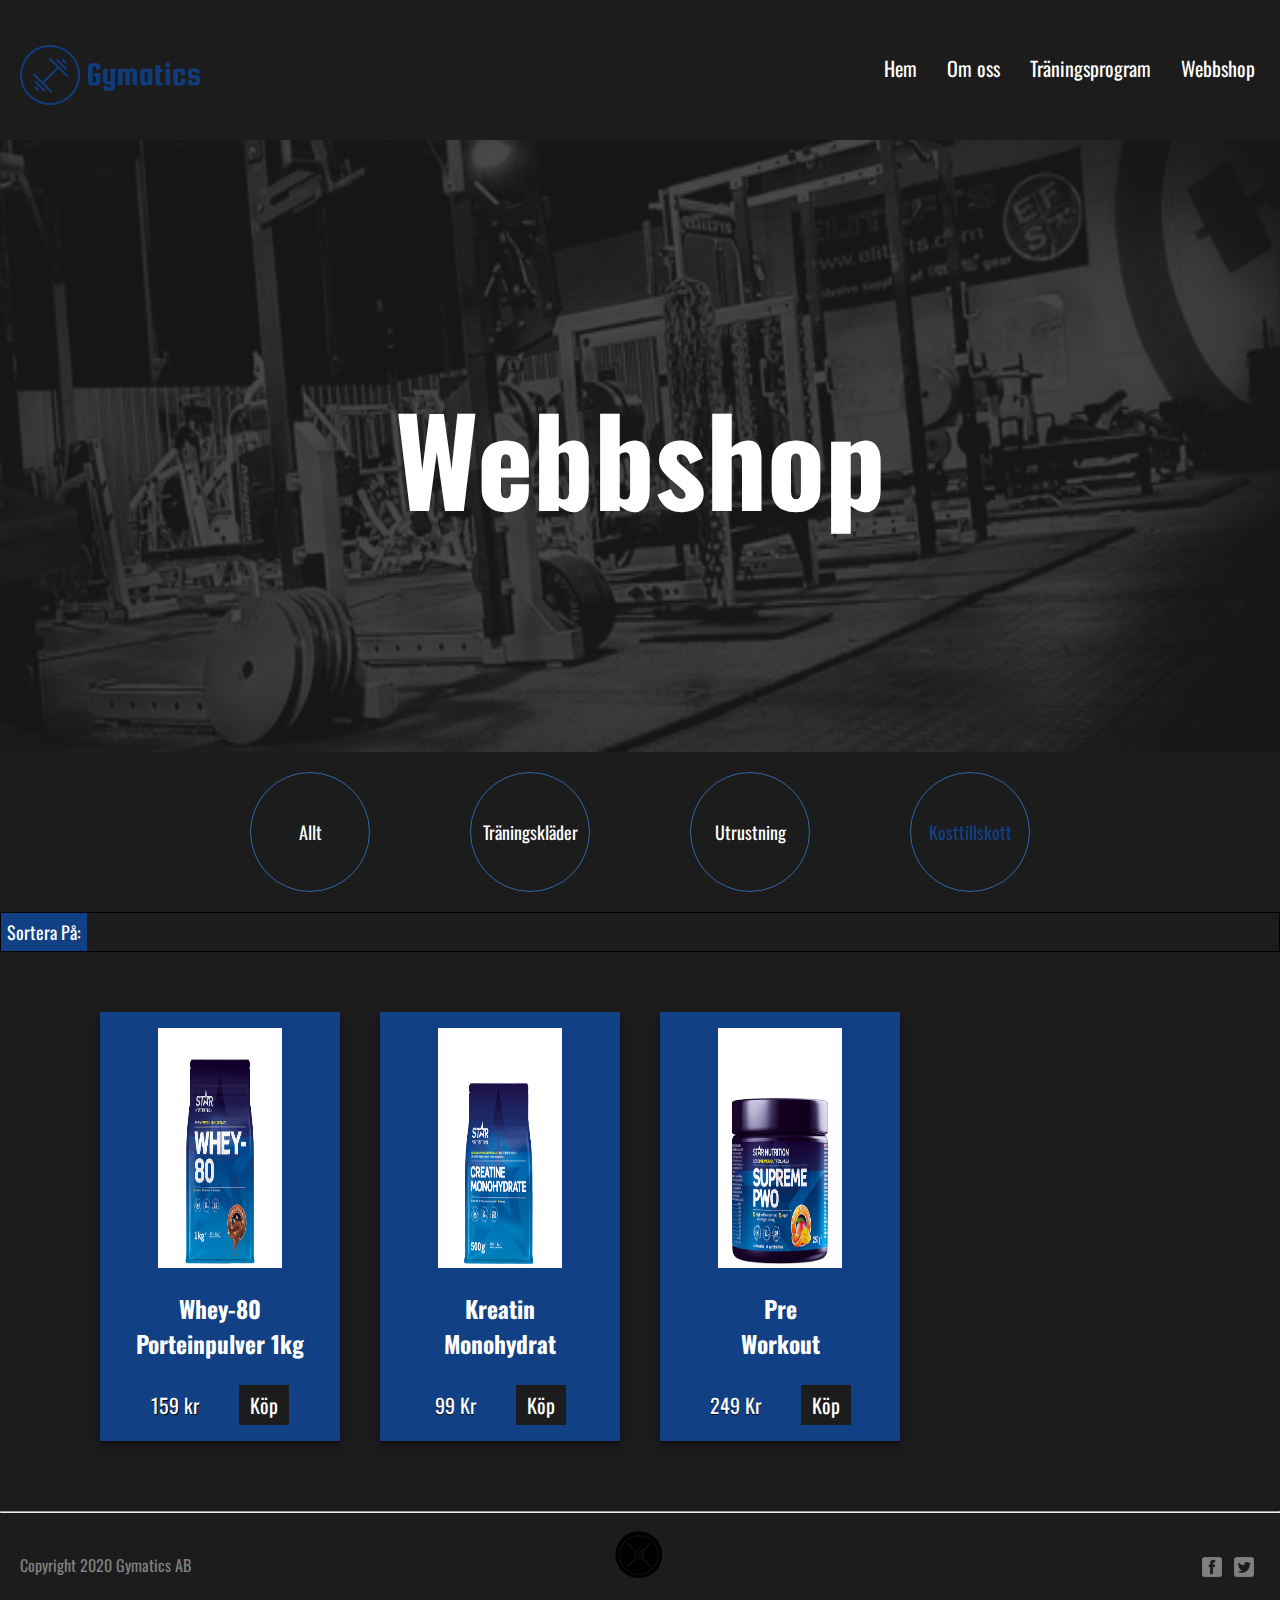
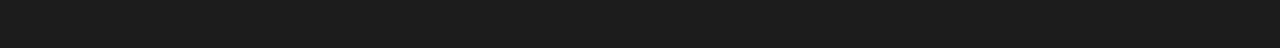
<file: kosttillskott.html>
<html lang="en">
<head>
    <meta charset="UTF-8">
    <meta name="viewport" content="width=device-width, initial-scale=1.0">
    <link rel="stylesheet" href="css/webbshop.min.css">
    <link href="https://fonts.googleapis.com/css2?family=Oswald:wght@300&display=swap" rel="stylesheet"> 
    <script src="main.js"></script>
    <script src="sort.js"></script>
    <script src="scrollfunction.js"></script>
    <title>Gymatics Webbshop</title>
</head>
<body>

  <button onclick="topFunction()" id="topbutton"></button>

    <nav class="top-nav-bar" id="home">
        <img src="bilder/f02a1b10-a711-4cc4-9470-9fa210ffae31_200x200.png" alt="logga">
        <button class="hamburger" id="ham" onclick="myFunction()">
        </button> 
        <ul class="nav-ul" id="nav-ul">
          <li><a href="index.html">Hem</a></li>
          <li><a href="index.html#about">Om oss</a></li>
          <li><a href="index.html#training">Träningsprogram</a></li>
          <li><a href="webbshop.html">Webbshop</a></li>
        </ul>
    </nav>


<section id="title-section">
<div>
<img src="bilder/VIPGymHeader070813.png" alt="">
<h2>Webbshop</h2>
</div>
</section>

<section id="categories">
  <div class="a-container">
    <div>
      <a href="webbshop.html">Allt</a>
    </div>
    <div>
  <a href="traningsklader.html">Träningskläder</a>
  </div>
  <div>
  <a href="utrustning.html">Utrustning</a>
  </div>
  <div>
  <a class="active" href="kosttillskott.html">Kosttillskott</a>
  </div>
  </div>
</section>



<div id="sort-container">
    <button onclick="showSortList()" class="sort-button">Sortera På:</button>
    <div id="sortBy" class="sort-list">
        <a href="">Mest populär</a>
        <a href="">Billigast överst</a>
        <a href="">Dyrast överst</a>
      </div>
</div>



    <section id="products">
    <div class="row">
    <div class="column">
      <div class="card">
        <img src="bilder/585R_Starnutrition_Whey80_ChocolatePeanut_1kg_Feb20.png" alt="">
        <h3>Whey-80 <br> Porteinpulver 1kg</h3 class="test">
          <div class="card-text">
        <p>159 kr</p>
        <a href="">Köp</a>
      </div>
      </div>
    </div>
    <div class="column">
      <div class="card">
        <img src="bilder/609.MASTER_StarNutrition_Creatine_Monohydrate_nov20.png" alt="">
        <h3>Kreatin <br> Monohydrat</h3>
        <div class="card-text">
        <p>99 Kr</p>
        <a href="">Köp</a>
      </div>
      </div>
      </div>
      <div class="column">
        <div class="card">
          <img src="bilder/6677R_Starnutrition_SupremePWO_TropicalFruitPunch_250g_feb20.png" alt="">
          <h3>Pre <br> Workout</h3>
          <div class="card-text">
          <p>249 Kr</p>
          <a href="">Köp</a>
        </div>
        </div>
      </div>
    </div>
          
</section> 
<hr>


        <footer>
            <div class="grid">
              <p class="copyright">Copyright 2020 Gymatics AB</p>
              <ul class="socials">
                <li><a href="https://sv-se.facebook.com/Bodybuildingcom/"><img src="bilder/facebook-3-xxl.png" alt="facebook"></a></li>
                <li><a href="https://twitter.com/bodybuildingcom?lang=sv"><img src="bilder/twitter-3-xxl.png" alt="twitter"></a></li>
              </ul>
            </div>
          </footer>



         
</body>
</html>
</file>
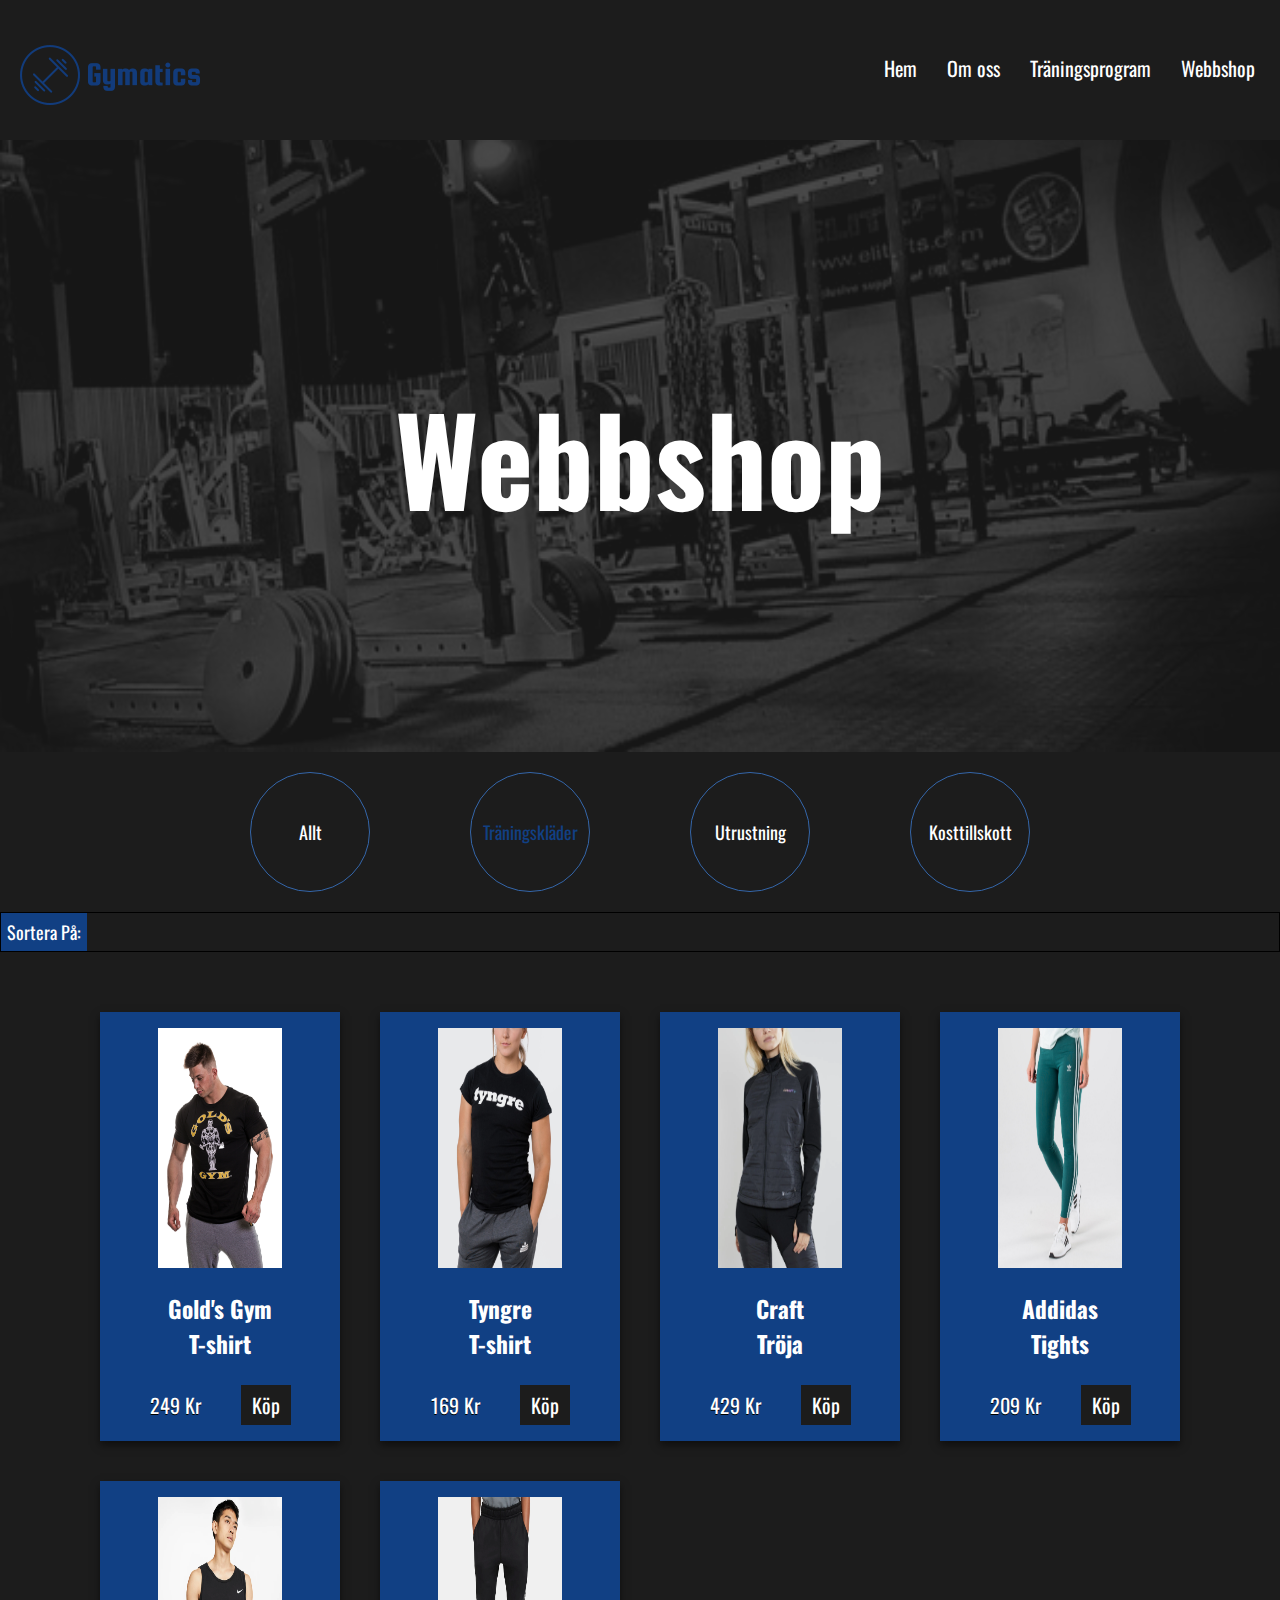
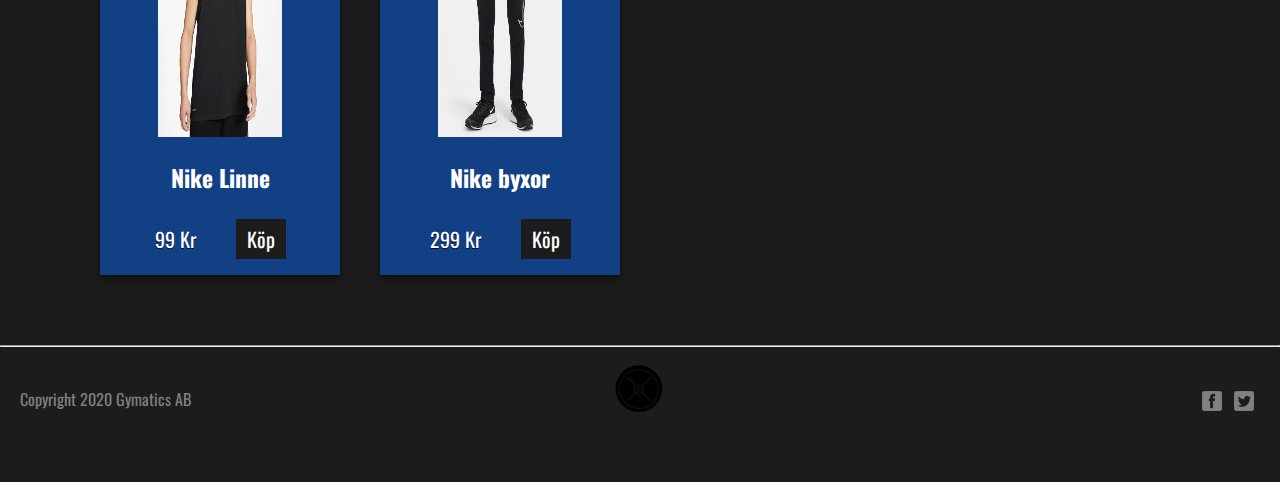
<file: traningsklader.html>
<html lang="en">
<head>
    <meta charset="UTF-8">
    <meta name="viewport" content="width=device-width, initial-scale=1.0">
    <link rel="stylesheet" href="css/webbshop.min.css">
    <link href="https://fonts.googleapis.com/css2?family=Oswald:wght@300&display=swap" rel="stylesheet"> 
    <script src="main.js"></script>
    <script src="sort.js"></script>
    <script src="scrollfunction.js"></script>
    <title>Gymatics Webbshop</title>
</head>
<body>

  <button onclick="topFunction()" id="topbutton"></button>

    <nav class="top-nav-bar" id="home">
        <img src="bilder/f02a1b10-a711-4cc4-9470-9fa210ffae31_200x200.png" alt="logga">
        <button class="hamburger" id="ham" onclick="myFunction()">
        </button> 
        <ul class="nav-ul" id="nav-ul">
          <li><a href="index.html">Hem</a></li>
          <li><a href="index.html#about">Om oss</a></li>
          <li><a href="index.html#training">Träningsprogram</a></li>
          <li><a href="webbshop.html">Webbshop</a></li>
        </ul>
    </nav>


<section id="title-section">
<div>
<img src="bilder/VIPGymHeader070813.png" alt="">
<h2>Webbshop</h2>
</div>
</section>

<section id="categories">
  <div class="a-container">
    <div>
      <a href="webbshop.html">Allt</a>
    </div>
    <div>
  <a class="active" href="traningsklader.html">Träningskläder</a>
  </div>
  <div>
  <a href="utrustning.html">Utrustning</a>
  </div>
  <div>
  <a href="kosttillskott.html">Kosttillskott</a>
  </div>
  </div>
</section>



<div id="sort-container">
    <button onclick="showSortList()" class="sort-button">Sortera På:</button>
    <div id="sortBy" class="sort-list">
        <a href="">Mest populär</a>
        <a href="">Billigast överst</a>
        <a href="">Dyrast överst</a>
        <a href="">Kön</a>
      </div>
</div>



    <section id="products">
    <div class="row">
    <div class="column">
      <div class="card">
        <img src="bilder/_08603_12171079221f4e3c9c41979504702aff_1.png" alt="">
        <h3>Gold's Gym <br>T-shirt </h3>
        <div class="card-text">
        <p>249 Kr</p>
        <a href="">Köp</a>
      </div>
      </div>
    </div>

    <div class="column">
      <div class="card">
        <img src="bilder/Tyngre-T-Shirt-Svart-Svart-Dam.png" alt="">
        <h3>Tyngre <br>T-shirt</h3>
        <div class="card-text">
        <p>169 Kr</p>
        <a href="">Köp</a>
      </div>
      </div>
      </div>
      <div class="column">
        <div class="card">
          <img src="bilder/media-1_35a1484d-149a-4d26-98c3-dd2d09ef193e.png" alt="">
          <h3>Craft <br>Tröja</h3>
          <div class="card-text">
          <p>429 Kr</p>
          <a href="">Köp</a>
        </div>
        </div>
      </div>
    
      <div class="column">
        <div class="card">
          <img src="bilder/852-adidas-man-träningskläder-rea-online-med-fri-frakt-frakt-5716.png" alt="">
          <h3>Addidas <br> Tights</h3>
          <div class="card-text">
          <p>209 Kr</p>
          <a href="">Köp</a>
        </div>
        </div>
      </div>
    </div>

              <div class="row">
                <div class="column">
                  <div class="card">
                    <img src="bilder/i1-fb4ea361-e800-473d-979c-d332e15c108e.png" alt="">
                    <h3>Nike Linne</h3>
                    <div class="card-text">
                    <p>99 Kr</p>
                    <a href="">Köp</a>
                  </div>
                  </div>
                </div>
                <div class="column">
                  <div class="card">
                    <img src="bilder/90e457d5-5520-4d07-95aa-ac730c425263.png" alt="">
                    <h3>Nike byxor</h3>
                    <div class="card-text">
                    <p>299 Kr</p>
                    <a href="">Köp</a>
                  </div>
                  </div>
                  </div>
                </div>
</section> 
<hr>


        <footer>
            <div class="grid">
              <p class="copyright">Copyright 2020 Gymatics AB</p>
              <ul class="socials">
                <li><a href="https://sv-se.facebook.com/Bodybuildingcom/"><img src="bilder/facebook-3-xxl.png" alt="facebook"></a></li>
                <li><a href="https://twitter.com/bodybuildingcom?lang=sv"><img src="bilder/twitter-3-xxl.png" alt="twitter"></a></li>
              </ul>
            </div>
          </footer>



         
</body>
</html>
</file>
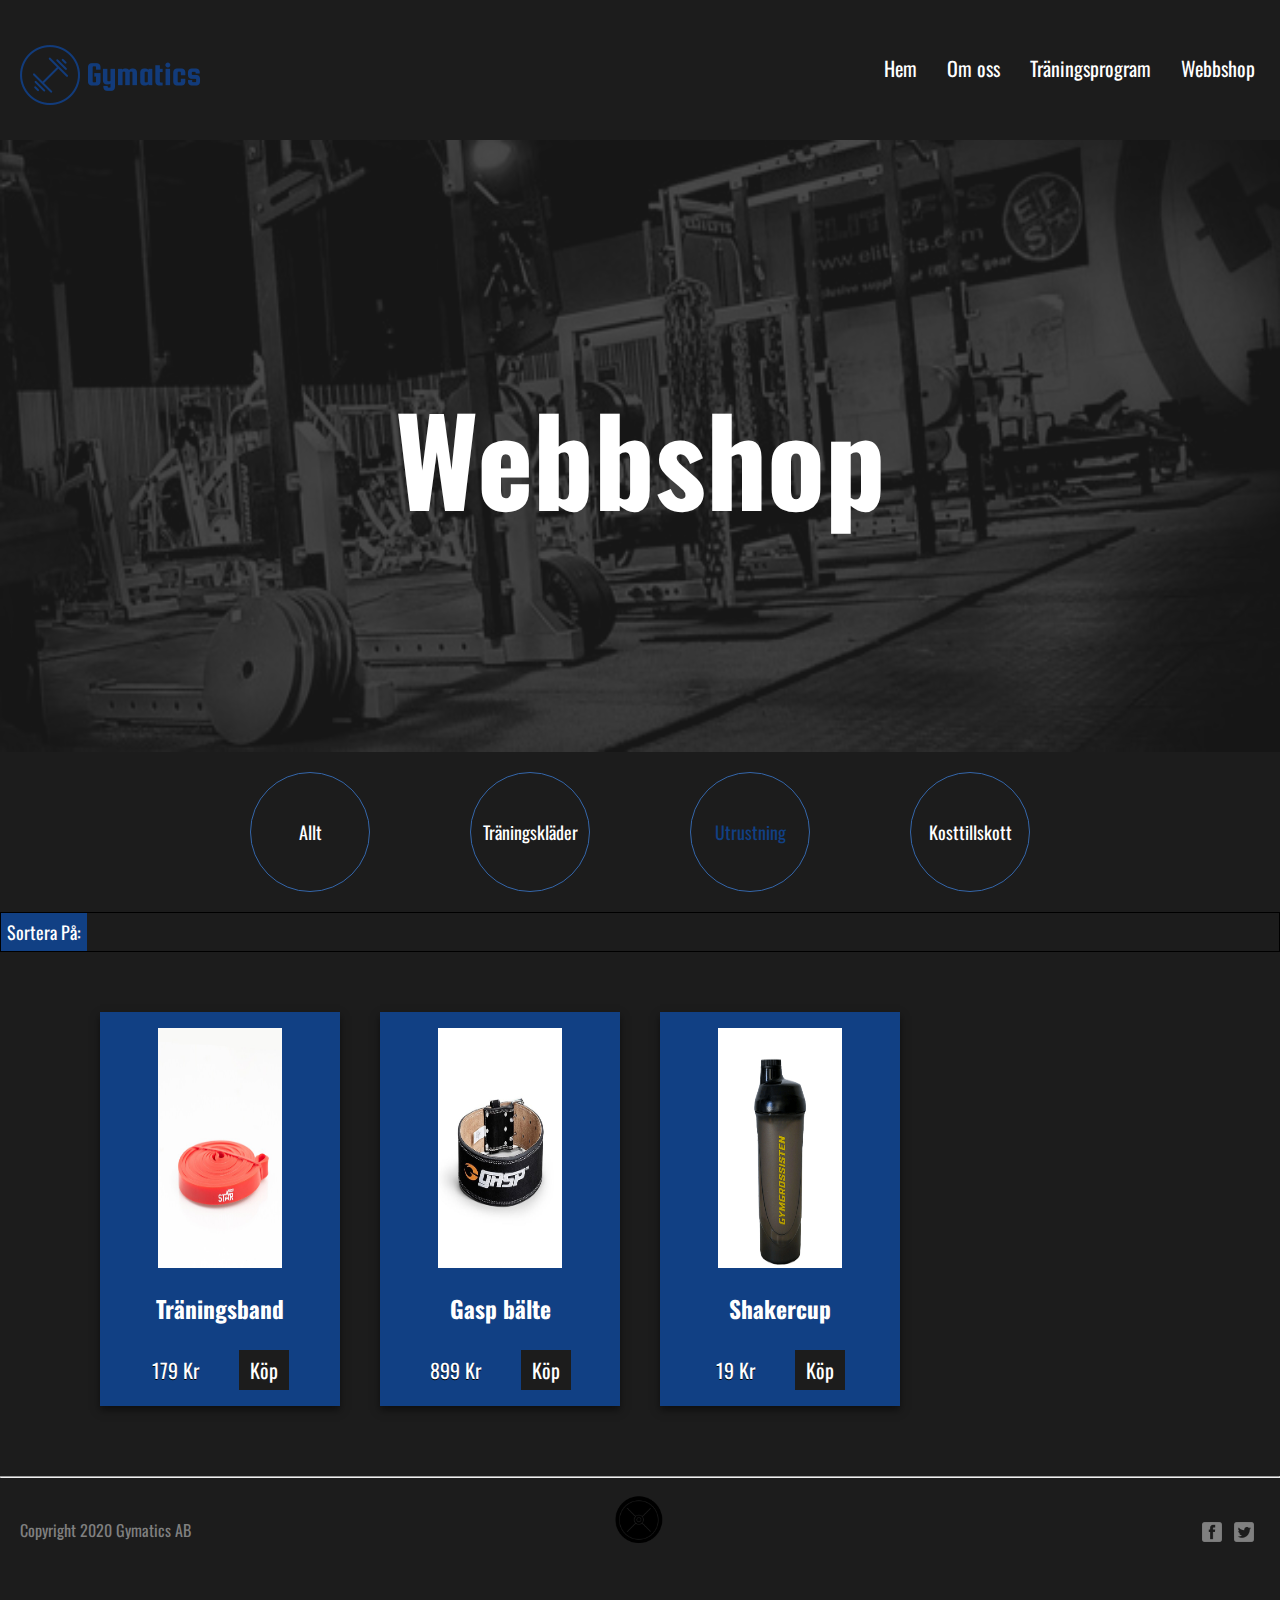
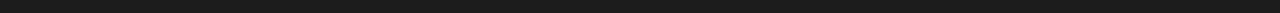
<file: utrustning.html>
<html lang="en">
<head>
    <meta charset="UTF-8">
    <meta name="viewport" content="width=device-width, initial-scale=1.0">
    <link rel="stylesheet" href="css/webbshop.min.css">
    <link href="https://fonts.googleapis.com/css2?family=Oswald:wght@300&display=swap" rel="stylesheet"> 
    <script src="main.js"></script>
    <script src="sort.js"></script>
    <script src="scrollfunction.js"></script>
    <title>Gymatics Webbshop</title>
</head>
<body>

  <button onclick="topFunction()" id="topbutton"></button>

    <nav class="top-nav-bar" id="home">
        <img src="bilder/f02a1b10-a711-4cc4-9470-9fa210ffae31_200x200.png" alt="logga">
        <button class="hamburger" id="ham" onclick="myFunction()">
        </button> 
        <ul class="nav-ul" id="nav-ul">
          <li><a href="index.html">Hem</a></li>
          <li><a href="index.html#about">Om oss</a></li>
          <li><a href="index.html#training">Träningsprogram</a></li>
          <li><a href="webbshop.html">Webbshop</a></li>
        </ul>
    </nav>


<section id="title-section">
<div>
<img src="bilder/VIPGymHeader070813.png" alt="">
<h2>Webbshop</h2>
</div>
</section>

<section id="categories">
  <div class="a-container">
    <div>
      <a href="webbshop.html">Allt</a>
    </div>
    <div>
  <a href="traningsklader.html">Träningskläder</a>
  </div>
  <div>
  <a class="active" href="utrustning.html">Utrustning</a>
  </div>
  <div>
  <a href="kosttillskott.html">Kosttillskott</a>
  </div>
  </div>
</section>



<div id="sort-container">
    <button onclick="showSortList()" class="sort-button">Sortera På:</button>
    <div id="sortBy" class="sort-list">
        <a href="">Mest populär</a>
        <a href="">Billigast överst</a>
        <a href="">Dyrast överst</a>
      </div>
</div>



    <section id="products">
          <div class="row">
              <div class="column">
                <div class="card">
                  <img src="bilder/1095-01_-_star_gear_fitness_band_red_2080_x_13mm.png" alt="">
                  <h3>Träningsband</h3>
                  <div class="card-text">
                  <p>179 Kr</p>
                  <a href="">Köp</a>
                </div>
                </div>
              </div>
              <div class="column">
                <div class="card">
                  <img src="bilder/230110-999-lr_1.png" alt="">
                  <h3>Gasp bälte</h3>
                  <div class="card-text">
                  <p>899 Kr</p>
                  <a href="">Köp</a>
                </div>
                </div>
              </div>
              <div class="column">
                <div class="card">
                  <img src="bilder/GG4002-BLK_Gymgrossisten_shaker-600ml_april20.png" alt="">
                  <h3>Shakercup</h3>
                  <div class="card-text">
                  <p>19 Kr</p>
                  <a href="">Köp</a>
                </div>
                </div>
              </div>
              </div>
                
</section> 
<hr>


        <footer>
            <div class="grid">
              <p class="copyright">Copyright 2020 Gymatics AB</p>
              <ul class="socials">
                <li><a href="https://sv-se.facebook.com/Bodybuildingcom/"><img src="bilder/facebook-3-xxl.png" alt="facebook"></a></li>
                <li><a href="https://twitter.com/bodybuildingcom?lang=sv"><img src="bilder/twitter-3-xxl.png" alt="twitter"></a></li>
              </ul>
            </div>
          </footer>



         
</body>
</html>
</file>
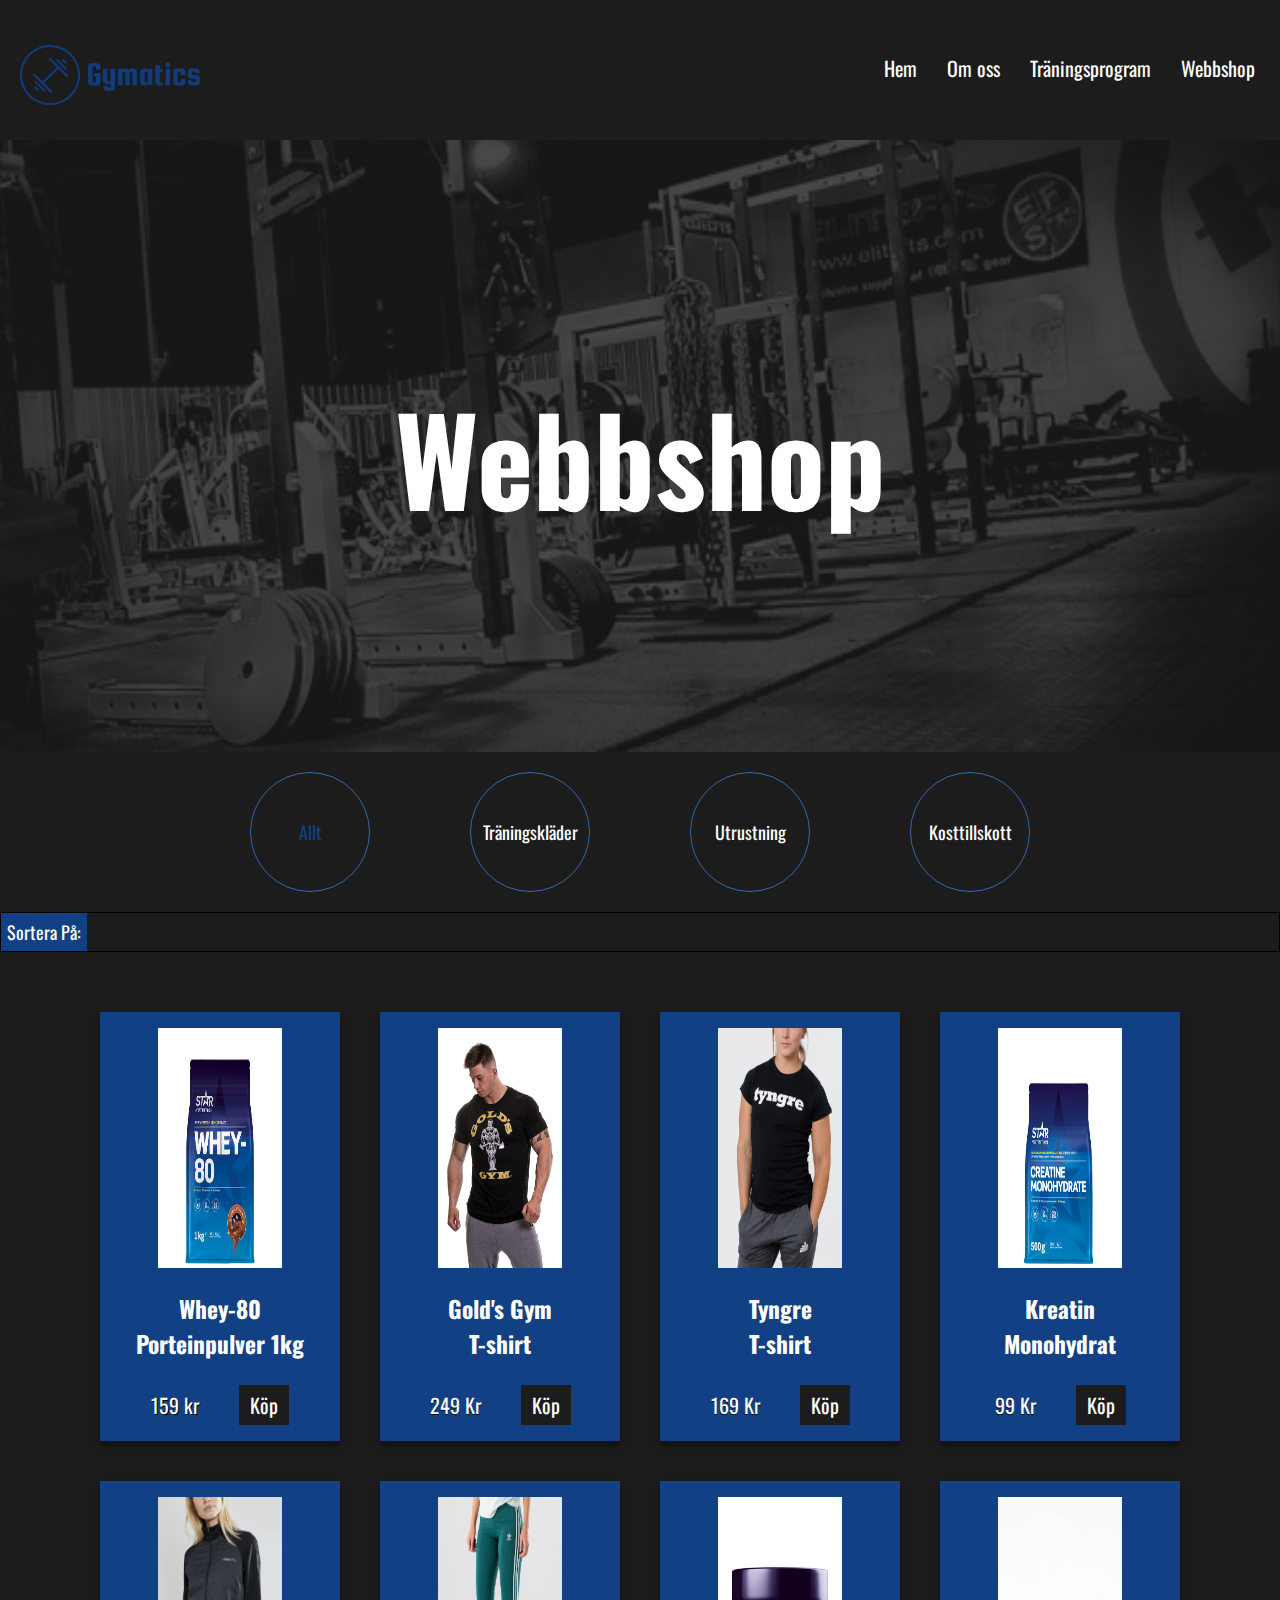
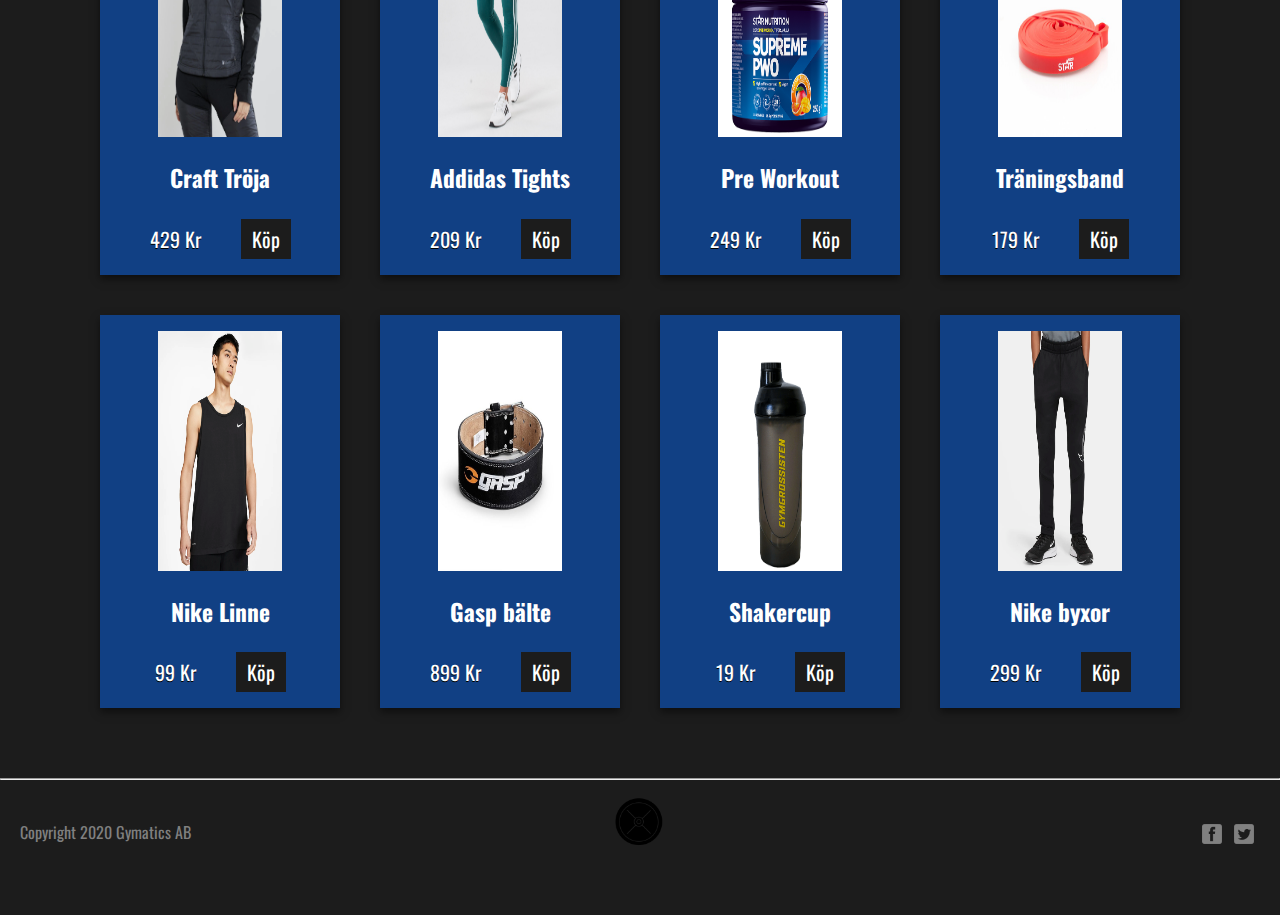
<file: webbshop.html>
<html lang="en">
<head>
    <meta charset="UTF-8">
    <meta name="viewport" content="width=device-width, initial-scale=1.0">
    <link rel="stylesheet" href="css/webbshop.min.css">
    <link href="https://fonts.googleapis.com/css2?family=Oswald:wght@300&display=swap" rel="stylesheet"> 
    <script src="main.js"></script>
    <script src="sort.js"></script>
    <script src="scrollfunction.js"></script>
    <title>Gymatics Webbshop</title>
</head>
<body>

  <button onclick="topFunction()" id="topbutton"></button>

    <nav class="top-nav-bar" id="home">
        <img src="bilder/f02a1b10-a711-4cc4-9470-9fa210ffae31_200x200.png" alt="logga">
        <button class="hamburger" id="ham" onclick="myFunction()">
        </button> 
        <ul class="nav-ul" id="nav-ul">
          <li><a href="index.html">Hem</a></li>
          <li><a href="index.html#about">Om oss</a></li>
          <li><a href="index.html#training">Träningsprogram</a></li>
          <li><a href="webbshop.html">Webbshop</a></li>
        </ul>
    </nav>


<section id="title-section">
<div>
<img src="bilder/VIPGymHeader070813.png" alt="">
<h2>Webbshop</h2>
</div>
</section>

<section id="categories">
<div class="a-container">
  <div>
    <a class="active" href="webbshop.html">Allt</a>
  </div>
  <div>
<a href="traningsklader.html">Träningskläder</a>
</div>
<div>
<a href="utrustning.html">Utrustning</a>
</div>
<div>
<a href="kosttillskott.html">Kosttillskott</a>
</div>
</div>
</section>



<div id="sort-container">
    <button onclick="showSortList()" class="sort-button">Sortera På:</button>
    <div id="sortBy" class="sort-list">
        <a href="">Mest populär</a>
        <a href="">Billigast överst</a>
        <a href="">Dyrast överst</a>
        <a href="">Kön</a>
      </div>
</div>



    <section id="products">
    <div class="row">
    <div class="column">
      <div class="card">
        <img src="bilder/585R_Starnutrition_Whey80_ChocolatePeanut_1kg_Feb20.png" alt="">
        <h3>Whey-80 <br>Porteinpulver 1kg</h3 class="test">
          <div class="card-text">
        <p>159 kr</p>
        <a href="">Köp</a>
      </div>
      </div>
    </div>
  
    <div class="column">
      <div class="card nature">
        <img src="bilder/_08603_12171079221f4e3c9c41979504702aff_1.png" alt="">
        <h3>Gold's Gym <br>T-shirt </h3>
        <div class="card-text">
        <p>249 Kr</p>
        <a href="">Köp</a>
      </div>
      </div>
    </div>
    <div class="column">
      <div class="card">
        <img src="bilder/Tyngre-T-Shirt-Svart-Svart-Dam.png" alt="">
        <h3>Tyngre <br>T-shirt</h3>
        <div class="card-text">
        <p>169 Kr</p>
        <a href="">Köp</a>
      </div>
      </div>
    </div>
  
    <div class="column">
      <div class="card">
        <img src="bilder/609.MASTER_StarNutrition_Creatine_Monohydrate_nov20.png" alt="">
        <h3>Kreatin <br>Monohydrat</h3>
        <div class="card-text">
        <p>99 Kr</p>
        <a href="">Köp</a>
      </div>
      </div>
    </div>
    </div>

        <div class="row">
          <div class="column">
            <div class="card">
              <img src="bilder/media-1_35a1484d-149a-4d26-98c3-dd2d09ef193e.png" alt="">
              <h3>Craft Tröja</h3>
              <div class="card-text">
              <p>429 Kr</p>
              <a href="">Köp</a>
            </div>
            </div>
          </div>
        
          <div class="column">
            <div class="card">
              <img src="bilder/852-adidas-man-träningskläder-rea-online-med-fri-frakt-frakt-5716.png" alt="">
              <h3>Addidas Tights</h3>
              <div class="card-text">
              <p>209 Kr</p>
              <a href="">Köp</a>
            </div>
            </div>
          </div>
          <div class="column">
            <div class="card">
              <img src="bilder/6677R_Starnutrition_SupremePWO_TropicalFruitPunch_250g_feb20.png" alt="">
              <h3>Pre Workout</h3>
              <div class="card-text">
              <p>249 Kr</p>
              <a href="">Köp</a>
            </div>
            </div>
          </div>
        
          <div class="column">
            <div class="card">
              <img src="bilder/1095-01_-_star_gear_fitness_band_red_2080_x_13mm.png" alt="">
              <h3>Träningsband</h3>
              <div class="card-text">
              <p>179 Kr</p>
              <a href="">Köp</a>
            </div>
            </div>
          </div>
          </div>
      
              <div class="row">
                <div class="column">
                  <div class="card">
                    <img src="bilder/i1-fb4ea361-e800-473d-979c-d332e15c108e.png" alt="">
                    <h3>Nike Linne</h3>
                    <div class="card-text">
                    <p>99 Kr</p>
                    <a href="">Köp</a>
                  </div>
                  </div>
                </div>
              
                <div class="column">
                  <div class="card">
                    <img src="bilder/230110-999-lr_1.png" alt="">
                    <h3>Gasp bälte</h3>
                    <div class="card-text">
                    <p>899 Kr</p>
                    <a href="">Köp</a>
                  </div>
                  </div>
                </div>
                <div class="column">
                  <div class="card">
                    <img src="bilder/GG4002-BLK_Gymgrossisten_shaker-600ml_april20.png" alt="">
                    <h3>Shakercup</h3>
                    <div class="card-text">
                    <p>19 Kr</p>
                    <a href="">Köp</a>
                  </div>
                  </div>
                </div>
              
                <div class="column">
                  <div class="card">
                    <img src="bilder/90e457d5-5520-4d07-95aa-ac730c425263.png" alt="">
                    <h3>Nike byxor</h3>
                    <div class="card-text">
                    <p>299 Kr</p>
                    <a href="">Köp</a>
                  </div>
                  </div>
                </div>
                </div>
</section> 
<hr>
        <footer>
            <div class="grid">
              <p class="copyright">Copyright 2020 Gymatics AB</p>
              <ul class="socials">
                <li><a href="https://sv-se.facebook.com/Bodybuildingcom/"><img src="bilder/facebook-3-xxl.png" alt="facebook"></a></li>
                <li><a href="https://twitter.com/bodybuildingcom?lang=sv"><img src="bilder/twitter-3-xxl.png" alt="twitter"></a></li>
              </ul>
            </div>
          </footer>
   
</body>
</html>
</file>
<file: css/webbshop.min.css>
a,body,li,p,ul{margin:0;padding:0;text-decoration:none;color:#fff;font-family:Oswald,sans-serif;background-color:var(--primary)}button{font-family:Oswald,sans-serif}li{list-style-type:none}:root{--primary:#1C1C1C;--secondary:#114084;--lighter-primary:#808080;--lighter-secondary:#3466AA}#sort-container{border:1px solid #000}.grid{display:grid;grid-template-columns:repeat(8,1fr)}*{box-sizing:border-box}#topbutton{display:none;position:fixed;bottom:20px;right:30px;z-index:99;background-image:url(../bilder/toppng.com-up-arrow-top-image-png-white-392x241.png);background-color:transparent;background-size:contain;background-repeat:no-repeat;border:none;cursor:pointer;padding:15px;border-radius:4px;width:50px}#nav-ul{display:none;height:220px}nav{display:flex;flex-wrap:wrap;justify-content:space-between;align-items:center;margin:-50px 15px -50px 15px}.nav-ul li a{display:block;margin:0 15px 15px 15px;text-align:center}.hamburger{cursor:pointer;font-size:20px;margin:20px;width:25px;height:25px;background-image:url(../bilder/hamburger-menu.png);background-size:cover;border:none;background-color:transparent}ul{width:100%}li a:hover{color:var(--secondary)}#title-section{position:relative;text-align:center}#title-section img{width:100%;opacity:.2}#title-section h2{font-size:40px;position:absolute;top:50%;left:50%;transform:translate(-50%,-100%)}#categories{position:relative}.a-container{display:flex;justify-content:center;align-items:center;height:100px;gap:20px}#categories a{font-size:12px;text-align:center;width:75px;height:75px;border:1px solid var(--lighter-secondary);border-radius:50%;background:0 0;display:block;padding-top:28px}#categories a:hover{background-color:var(--secondary)}.active{color:var(--secondary)}.active:hover{color:#fff}.sort-list{display:none;position:absolute;background-color:#f1f1f1;min-width:160px;overflow:auto;box-shadow:0 8px 16px 0 rgba(0,0,0,.2);z-index:1}.sort-list a{color:#fff;padding:12px 16px;text-decoration:none;display:block}.sort-button{background-color:var(--secondary);color:#fff;padding:6px;font-size:12px;border:none;cursor:pointer}.show{display:block}.card{box-shadow:0 4px 8px 0 rgba(0,0,0,.5);padding:16px;text-align:center;background-color:var(--secondary)}.card p{background-color:var(--secondary);text-shadow:.5px .5px #000}.card a{padding:5px;width:50px}.card a:hover{color:var(--secondary)}.card-text{display:flex;justify-content:center;align-items:center;gap:40px}.column{float:left;width:50%;padding:10px}.row:after{content:"";display:table;clear:both}.clearfix::after{content:"";clear:both;display:table}.card img{width:100%;background-color:#fff;height:180px}footer{padding:30px 20px;background-image:url(../bilder/708929-200.png);background-size:25%;background-repeat:no-repeat;background-position:top center}footer .copyright{grid-column:1/3;font-size:.8em;color:var(--lighter-primary)}footer .socials{grid-column:7/9;display:flex;justify-content:flex-end}footer li{margin:0 6px}footer img{width:20px}@media screen and (min-width:620px){.a-container{gap:40px;height:120px}#categories a{font-size:14px;width:90px;height:90px;padding-top:34px}.sort-button{font-size:14px}.column{width:50%;padding:30px 30px 20px 30px}.card{width:100%}.card img{width:60%;height:250px}footer{background-size:12%}}@media screen and (min-width:960px){body{font-size:18px}nav{margin:-35px 10px -45px 10px;justify-content:space-between}#nav-ul{display:flex;width:auto;align-items:center}nav button{display:none}#title-section h2{font-size:80px}.a-container{gap:60px;height:160px}#categories a{font-size:18px;width:120px;height:120px;padding-top:46px}.sort-button{font-size:18px}.column{width:25%;padding:30px 16px 20px 15px}.card{width:100%}.card img{height:22%}footer{background-size:6%}}@media screen and (min-width:1200px){body{font-size:20px}#title-section{height:68%}#title-section img{height:100%}#title-section h2{font-size:120px}.a-container{gap:100px}#products{padding:40px 80px 40px 80px}.column{padding:20px}.card{width:100%}.card img{width:60%;height:240px}footer{background-size:5%}}
</file>
